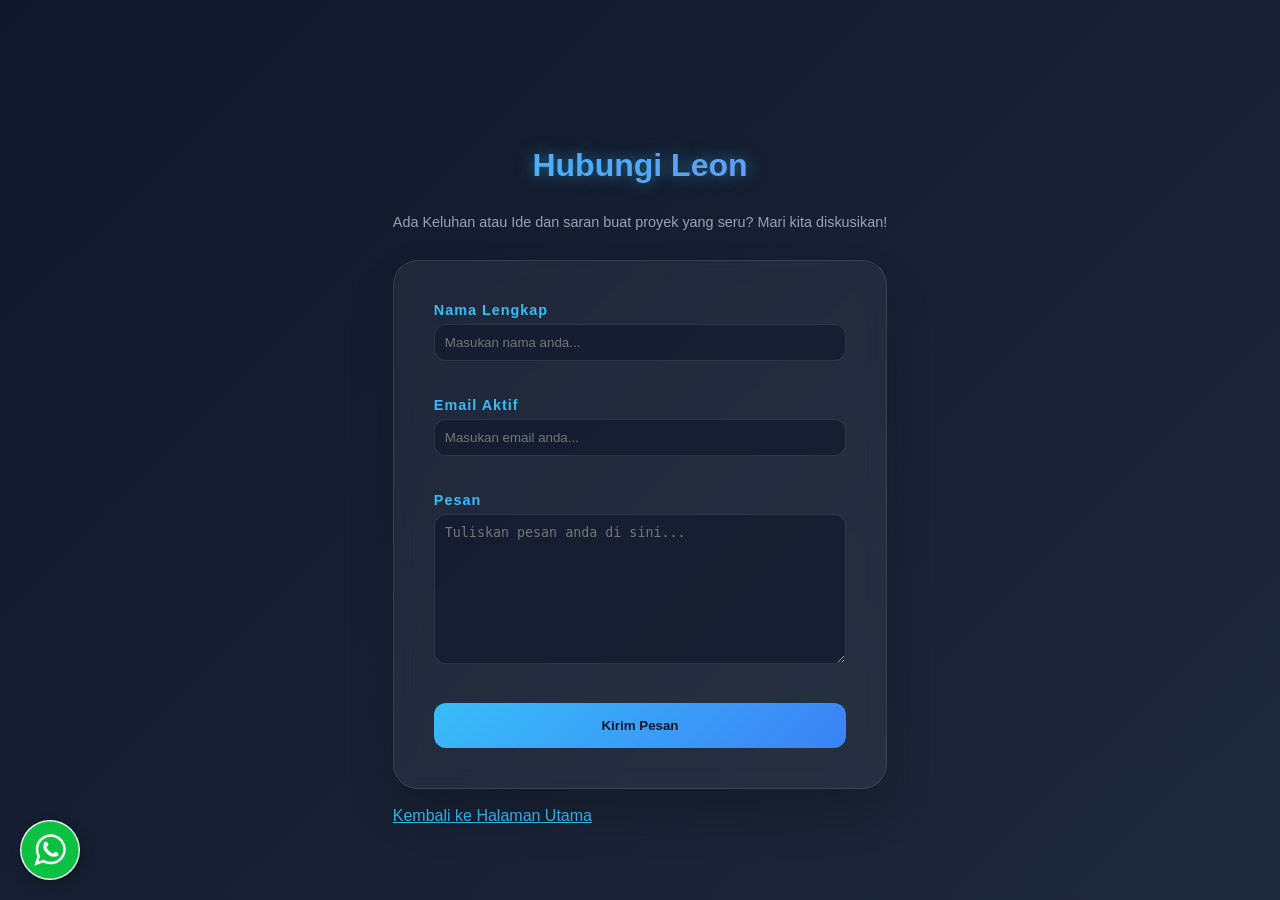
<file: halaman about/base kontak.html>
<!DOCTYPE html>
<html lang="id">
<head>
    <meta charset="UTF-8">
    <meta name="viewport" content="width=device-width, initial-scale=1.0">
    <title>Kontak Leon</title>
    <link rel="stylesheet" href="warna base kontak.css">
    
    <style>
        .wa-floating-btn {
            position: fixed;
            bottom: 20px;
            left: 20px;
            width: 60px;
            height: 60px;
            z-index: 1000;
            text-decoration: none;
            
            animation: munculDariBawah 1s cubic-bezier(0.175, 0.885, 0.32, 1.275) forwards;
            opacity: 0; 
        }

        .wa-floating-btn img {
            width: 100%;
            height: 100%;
            object-fit: contain;
            border-radius: 50%;
            box-shadow: 2px 4px 12px rgba(0, 0, 0, 0.3);
            transition: transform 0.3s cubic-bezier(0.175, 0.885, 0.32, 1.275);
        }

        .wa-floating-btn:hover img {
            transform: scale(1.1) rotate(5deg);
        }

        @keyframes munculDariBawah {
            0% {
                transform: translateY(100px); 
                opacity: 0;
            }
            100% {
                transform: translateY(0); 
                opacity: 1; 
            }
        }
    </style>
</head>
<body>
    
    <div class="container" style="padding-top: 50px">
        <h1>Hubungi Leon</h1>
        <p>Ada Keluhan atau Ide dan saran buat proyek yang seru? Mari kita diskusikan!</p>

        <form style="margin-top: 30px; text-align: left; max-width: 500px; margin-inline: auto;">
            <div style="margin-bottom: 15px;">
                <label>Nama Lengkap</label><br>
                <input type="text" placeholder="Masukan nama anda..." style="width: 100%; padding: 10px; margin-top: 5px;">
            </div>

            <div style="margin-bottom: 15px;">
                <label>Email Aktif</label><br>
                <input type="email" placeholder="Masukan email anda..." style="width: 100%; padding: 10px; margin-top: 5px;">
            </div>

            <div style="margin-bottom: 15px;">
                <label>Pesan</label><br>
                <textarea placeholder="Tuliskan pesan anda di sini..." style="width: 100%; padding: 10px; margin-top: 5px; height: 150px;"></textarea>
            </div>

            <button type="submit" class="btn">Kirim Pesan</button>
        </form>

        <br>
        <a href="../index.html" style="color: #38bdf8">Kembali ke Halaman Utama</a>
    </div>

    <a href="https://wa.me/6285891729388" class="wa-floating-btn" target="_blank" rel="noopener noreferrer">
        <img src="logo wa.jpg" alt="WhatsApp Admin">
    </a>

</body>
</html>
</file>
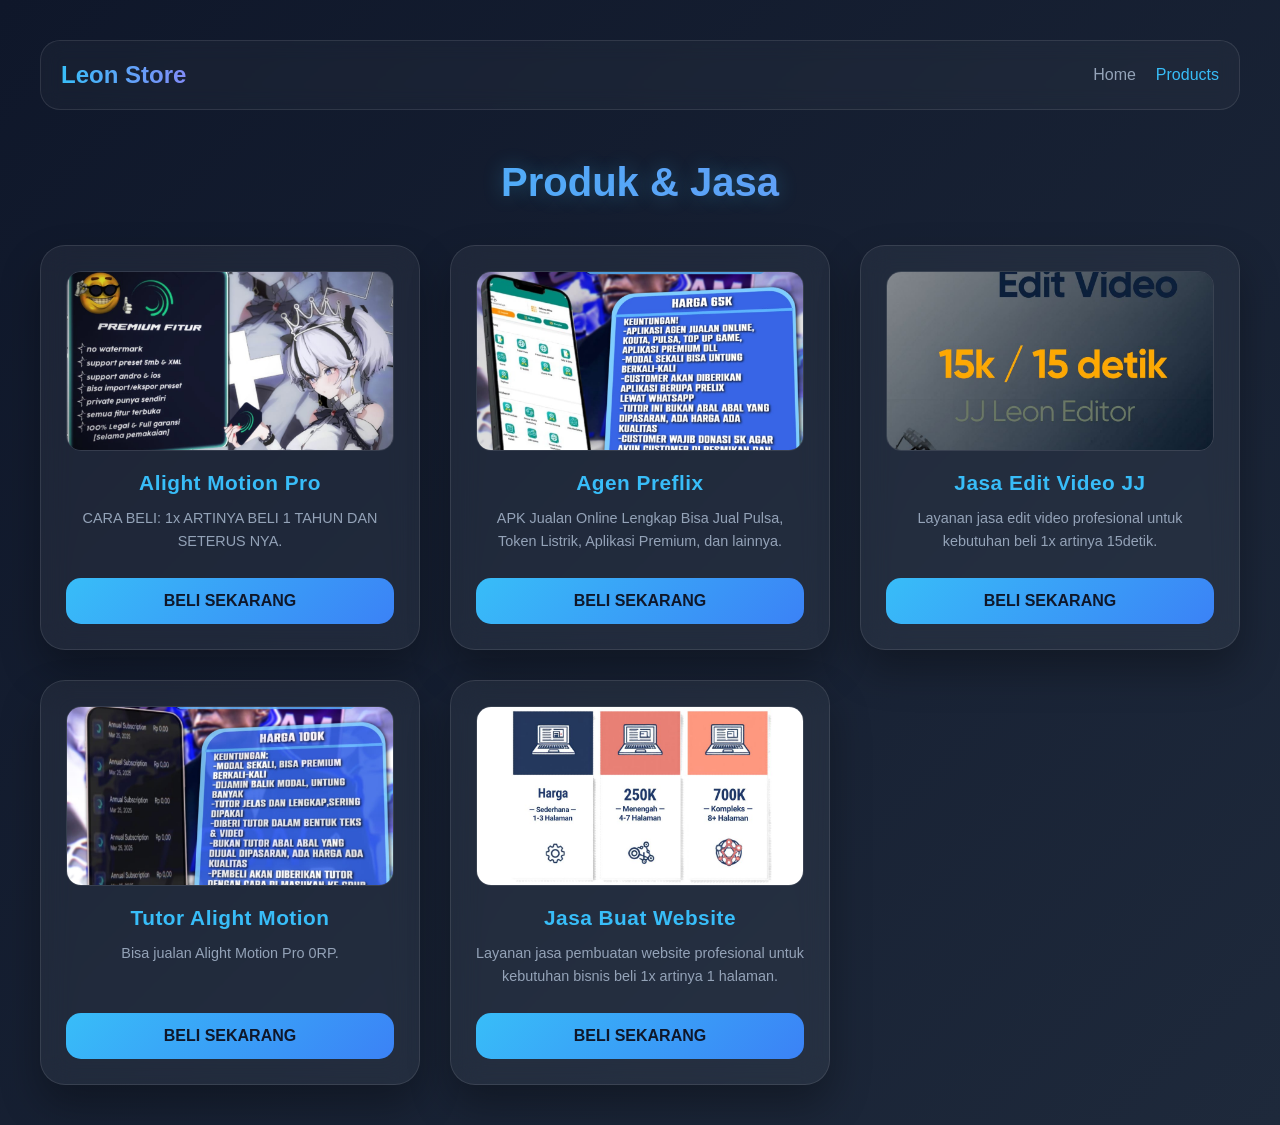
<file: pages produk/products.html>
<!DOCTYPE html>
<html lang="id">
<head>
    <meta charset="UTF-8">
    <meta name="viewport" content="width=device-width, initial-scale=1.0">
    <title>Produk Leon Store</title>
    <link href="warna produk.css" rel="stylesheet">
</head>
<body>
    <nav>
        <div class="logo">Leon Store</div>
        <ul>
            <li><a href="../index.html">Home</a></li>
            <li><a href="#" class="active">Products</a></li>
        </ul>
    </nav>

    <main class="container">
        <h1 class="title">Produk & Jasa</h1>
        <div class="product-grid">
        
            <!-- Produk 1 -->
            <div class="card">
                <div class="image-container">
                    <img src="alight motion.jpeg" alt="Alight Motion Pro">
                </div>
                <h3>Alight Motion Pro</h3>
                <p>CARA BELI: 1x ARTINYA BELI 1 TAHUN DAN SETERUS NYA.</p>
                <button class="btn" onclick="openOrder('Alight Motion Pro', 'Software editing video profesional dengan fitur Pro yang lengkap.', 10000)">Beli Sekarang</button>
            </div>

            <!-- Produk 2 -->
            <div class="card">
                <div class="image-container">
                    <img src="agen preflix.jpeg" alt="Agen Preflix">
                </div>
                <h3>Agen Preflix</h3>
                <p>APK Jualan Online Lengkap Bisa Jual Pulsa, Token Listrik, Aplikasi Premium, dan lainnya.</p>
                <button class="btn" onclick="openOrder('Agen Preflix', 'APK Jualan Online Lengkap Bisa Jual Pulsa, Token Listrik, Aplikasi Premium, dan lainnya.', 65000)">Beli Sekarang</button>
            </div>

            <!-- Produk 3 -->
            <div class="card">
                <div class="image-container">
                    <img src="proyek edit.jpg" alt="Jasa Edit Video JJ">
                </div>
                <h3>Jasa Edit Video JJ</h3>
                <p>Layanan jasa edit video profesional untuk kebutuhan beli 1x artinya 15detik.</p>
                <button class="btn" onclick="openOrder('Jasa Edit Video JJ', 'Layanan jasa edit video profesional untuk kebutuhan.', 15000)">Beli Sekarang</button>
            </div>

            <!-- Produk 4 -->
            <div class="card">
                <div class="image-container">
                    <img src="tutor am.jpeg" alt="Tutor Alight Motion">
                </div>
                <h3>Tutor Alight Motion</h3>
                <p>Bisa jualan Alight Motion Pro 0RP.</p>
                <button class="btn" onclick="openOrder('Tutor Alight Motion', 'Bisa jualan Alight Motion Pro 0RP.', 100000)">Beli Sekarang</button>
            </div>

            <!-- Produk 5 -->
            <div class="card">
                <div class="image-container">
                    <img src="jasa website.jpg" alt="Jasa Buat Website">
                </div>
                <h3>Jasa Buat Website</h3>
                <p>Layanan jasa pembuatan website profesional untuk kebutuhan bisnis beli 1x artinya 1 halaman.</p>
                <button class="btn" onclick="openOrder('Jasa Buat Website', 'Layanan jasa pembuatan website profesional untuk kebutuhan bisnis.', 50000)">Beli Sekarang</button>
            </div>
        </div>
    </main>
    <!---overlay gelap--->
    <div id="overlay" onclick="closeOrder()"></div>

    <!-- panel pembelian -->
    <div id="orderModal" class="modal">
        <div class="modal-header">
            <h3>Detail Pembelian</h3>
            <span class="close-btn" onclick="closeOrder()">&times;</span>
        </div>

        <div class="modal-body">
            <p id="productname" style="font-weight: bold; color: #007bff;"></p>
            <p id="productdesc" style="font-size: 0.9em; color: #555; margin-top: 15px;"></p>

            <label>Nama Anda:</label>
            <input type="text" id="buyerName" placeholder="Masukkan nama Anda">

            <label>Email Anda:</label>
            <input type="email" id="buyerEmail" placeholder="contoh@gmail.com">

            <label>Jumlah Beli:</label>
            <input type="number" id="quantity" value="1" min="1" min="1" oninput="updateTotal()">
            
            <div class="total-section">
                <span>Total Harga:</span>
                <span id="totalPrice">Rp 0</span>
            </div>

            <button class="comfrim-btn" onclick="sumbitOrder()">Konfirmasi Pembelian</button>
        </div>
    </div>

    <script src="order.js"></script>
</body>
</html>
</file>
<file: halaman about/warna base kontak.css>
form{
    background: rgba(255, 255, 255, 0.05);
    backdrop-filter: blur(15px);
    -webkit-backdrop-filter: blur(15px);
    border: 1px solid rgba(255, 255, 255, 0.1);
    padding: 30px;
    border-radius: 20px;
    box-shadow: 0 20px 40px rgba(0, 0, 0, 0.4);
    animation: slideUp 1s ease-out;
}

form label {
    color: #38bdf8;
    font-weight: 600;
    font-size: 0.9rem;
    letter-spacing: 1px;
}

form input, form textarea {
    background: rgba(15, 23, 42, 0.6);
    border: 1px solid rgba(255, 255, 255, 0.1) !important;
    color: white !important;
    outline: none;
    transition: all 0.3s ease;
}

form input:focus, form textarea:focus {
    border-color:  #38bdf8 !important;
    box-shadow: 0 0 10px rgba(56, 189, 248, 0.1) !important;
    transform: scale(1.02);
}

@keyframes slideUp {
    form { opacity: 1; transform: translateY(0); }
}

h1 {
    text-shadow: 0 0 15px rgba(56, 189, 248, 0.5);
}

body {
    background: linear-gradient(135deg, #0f172a 0%, #1e293b 100%);
    min-height: 100vh;
    display: flex;
    justify-content: center;
    align-items: center;
    font-family: 'Poppins', sans-serif;
    margin: 0;
    color: white;
}

form {
    background: rgba(255, 255, 255, 0.05);
    backdrop-filter: blur(10px);
    -webkit-backdrop-filter: blur(10px);
    border: 1px solid rgba(255, 255, 255, 0.1);
    padding: 40px;
    border-radius: 25px;
    box-shadow: 0 25px 45px rgba(0, 0, 0, 0.2);
    animation: muncul 1s ease-out;
}

h1 {
    text-align: center;
    background: linear-gradient(to right, #38bdf8, #818cf8);
    background-clip: text;
    -webkit-background-clip: text;
    -webkit-text-fill-color: transparent;
    margin-bottom: 30px;
}

p {
    text-align: center;
    color: #94a3b8;
    font-size: 0.9rem;
    margin-bottom: 30px;
}

input, textarea {
    width: 100%;
    padding: 12px 15px;
    margin-top: 8px;
    margin-bottom: 20px;
    background: rgba(15, 23, 42, 0.7);
    border-radius: 12px;
    border: 1px solid rgba(255, 255, 255, 0.1);
    color: white;
    outline: none;
    transition: 0.3s;
    box-sizing: border-box;
}

input:focus, textarea:focus {
    border-color: #38bdf8;
    box-shadow: 0 0 15px rgba(56, 189, 248, 0.4);
    background: rgba(15, 23, 42, 0.9);
}

button {
    width: 100%;
    padding: 15px;
    background: linear-gradient(135deg, #38bdf8, #3b82f6);
    border: none;
    border-radius: 12px;
    color: #0f172a;
    font-weight: 700;
    cursor: pointer;
    transition: 0.3s;
}

button:hover {
    background: linear-gradient(135deg, #3b82f6, #38bdf8);
    box-shadow: 0 8px 20px rgba(56, 189, 248, 0.5);
    transform: scale(1.05);
}

@keyframes muncul {
    from { opacity: 0; transform: translateY(30px); }
    to { opacity: 1; transform: translateY(0); }
}

/* Posisi wadah tombol di pojok bawah kiri */
.wa-floating-btn {
    position: fixed;
    bottom: 20px;
    left: 20px;
    width: 60px;
    height: 60px;
    z-index: 1000;
    text-decoration: none;
    overflow: hidden; /* Memotong space kosong gambar */
    border-radius: 50%;
    box-shadow: 2px 4px 12px rgba(0, 0, 0, 0.3);
    
    /* Animasi halus muncul dari bawah saat halaman dibuka */
    animation: munculDariBawah 1s cubic-bezier(0.175, 0.885, 0.32, 1.275) forwards;
    opacity: 0;
}

/* Penyesuaian skala gambar agar pas ke lingkaran */
.wa-floating-btn img {
    width: 100%;
    height: 100%;
    object-fit: cover;
    transform: scale(1.9); /* Memotong pinggiran transparan bawaan foto */
    transition: transform 0.3s cubic-bezier(0.175, 0.885, 0.32, 1.275);
    display: block;
}

/* Logika Jalur Animasi Muncul dari Bawah */
@keyframes munculDariBawah {
    0% {
        transform: translateY(100px);
        opacity: 0;
    }
    100% {
        transform: translateY(0);
        opacity: 1;
    }
}
</file>
<file: pages produk/warna produk.css>
* {
    margin: 0;
    padding: 0;
    box-sizing: border-box;
}

body {
    background: linear-gradient(135deg, #0f172a 0%, #1e293b 100%);
    min-height: 100vh;
    font-family: 'Poppins', sans-serif;
    color: white;
    padding: 40px 20px;
}

nav {
    display: flex;
    justify-content: space-between;
    align-items: center;
    max-width: 1200px;
    margin: 0 auto 50px;
    padding: 20px;
    background: rgba(255, 255, 255, 0.03);
    backdrop-filter: blur(10px);
    -webkit-backdrop-filter: blur(10px);
    border: 1px solid rgba(255, 255, 255, 0.1);
    border-radius: 20px;
}

.logo {
    font-size: 1.5rem;
    font-weight: 700;
    background: linear-gradient(to right, #38bdf8, #818cf8);
    -webkit-background-clip: text;
    -webkit-text-fill-color: transparent;
}

nav ul {
    list-style: none;
    display: flex;
    gap: 20px;
}

nav ul li a {
    text-decoration: none;
    color: #94a3b8;
    font-weight: 500;
    transition: 0.3s;
}

nav ul li a.active, nav ul li a:hover {
    color: #38bdf8;
}

.title {
    text-align: center;
    font-size: 2.5rem;
    margin-bottom: 40px;
    background: linear-gradient(to right, #38bdf8, #818cf8);
    -webkit-background-clip: text;
    -webkit-text-fill-color: transparent;
    text-shadow: 0 0 20px rgba(56, 189, 248, 0.3);
}
/* --- GRID SISTEM --- */
.product-grid {
    display: grid;
    grid-template-columns: repeat(auto-fit, minmax(280px, 1fr));
    gap: 30px;
    max-width: 1200px;
    margin: 0 auto;
}

.card {
    background: rgba(255, 255, 255, 0.05);
    backdrop-filter: blur(15px);
    -webkit-backdrop-filter: blur(15px);
    border: 1px solid rgba(255, 255, 255, 0.1);
    padding: 25px;
    border-radius: 25px;
    box-shadow: 0 20px 40px rgba(0, 0, 0, 0.3);
    transition: all 0.4s cubic-bezier(0.175, 0.885, 0.32, 1.275);
    animation: muncul 1s ease-out;
    display: flex;
    flex-direction: column;
    align-items: center;
    text-align: center;
}

.card:hover {
    transform: translateY(-15px) scale(1.03);
    border-color: #38bdf8;
    box-shadow: 0 25px 50px rgba(56, 189, 248, 0.2);
}

.image-container {
    width: 100%;
    height: 180px;
    overflow: hidden;
    border-radius: 15px;
    margin-bottom: 20px;
    border: 1px solid rgba(255, 255, 255, 0.1);
}

.image-container img {
    width: 100%;
    height: 100%;
    object-fit: cover;
    transition: 0.5s;
}

.card:hover .image-container img {
    transform: scale(1.1);
}

/* Teks Produk */
.card h3 {
    color: #38bdf8;
    margin-bottom: 12px;
    font-size: 1.3rem;
    letter-spacing: 0.5px;
}

.card p {
    color: #94a3b8;
    font-size: 0.9rem;
    line-height: 1.6;
    margin-bottom: 25px;
    flex-grow: 1; 
}

.btn {
    width: 100%;
    padding: 14px;
    background: linear-gradient(135deg, #38bdf8, #3b82f6);
    border: none;
    border-radius: 15px;
    color: #0f172a;
    font-weight: 700;
    font-size: 1rem;
    cursor: pointer;
    transition: 0.3s;
    text-transform: uppercase;
}

.btn:hover {
    box-shadow: 0 0 20px rgba(56, 189, 248, 0.6);
    transform: scale(1.05);
    filter: brightness(1.1);
}
/* --- ANIMASI --- */
@keyframes muncul {
    from { 
        opacity: 0; 
        transform: translateY(30px); 
    }
    to { 
        opacity: 1; 
        transform: translateY(0); 
    }
}

html {
    scroll-behavior: smooth;
}

/* Overlay gelap menggunakan warna dasar #0f172a dengan transparansi */
#overlay {
    display: none;
    position: fixed;
    top: 0;
    left: 0;
    width: 100%;
    height: 100%;
    background: rgba(15, 23, 42, 0.85); /* #0f172a dengan opacity */
    backdrop-filter: blur(4px); /* Efek blur estetik */
    z-index: 999;
}

/* Modal Box */
.modal {
    display: none;
    position: fixed;
    top: 50%;
    left: 50%;
    transform: translate(-50%, -50%);
    width: 90%;
    max-width: 400px;
    background: #ffffff;
    border-radius: 16px;
    box-shadow: 0 20px 25px -5px rgba(0, 0, 0, 0.2);
    z-index: 1000;
    overflow: hidden;
    font-family: 'Segoe UI', sans-serif;
    animation: slideUp 0.3s ease-out;
}

/* Header Modal menggunakan #0f172a */
.modal-header {
    background: #0f172a; 
    color: #38bdf8; /* Biru Muda (Sky Blue) */
    padding: 15px 20px;
    display: flex;
    justify-content: space-between;
    align-items: center;
}

.modal-header h3 { margin: 0; font-size: 1.2rem; }

.close-btn {
    cursor: pointer;
    font-size: 24px;
    color: #94a3b8;
}

/* Body Modal */
.modal-body {
    padding: 20px;
    color: #1e293b;
}

#productname {
    color: #0f172a; /* Navy Gelap */
    font-size: 1.3rem;
    margin-bottom: 5px;
}

/* Input Fields */
.modal-body label {
    display: block;
    font-size: 0.85rem;
    font-weight: 600;
    margin-top: 10px;
    color: #64748b;
}

.modal-body input {
    width: 100%;
    padding: 10px;
    margin-top: 5px;
    border: 1px solid #e2e8f0;
    border-radius: 8px;
    box-sizing: border-box;
    outline: none;
}

/* Border biru muda saat input diklik */
.modal-body input:focus {
    border-color: #38bdf8;
    box-shadow: 0 0 0 2px rgba(56, 189, 248, 0.2);
}

/* Section Total */
.total-section {
    background: #ffffff;
    padding: 15px;
    border-radius: 8px;
    margin: 20px 0;
    display: flex;
    justify-content: space-between;
    font-weight: bold;
    color: #0f172a;
}

/* Tombol Konfirmasi Biru Muda */
.comfrim-btn {
    width: 100%;
    background: #38bdf8; /* Biru Muda */
    color: white;
    padding: 12px;
    border: none;
    border-radius: 8px;
    font-weight: bold;
    cursor: pointer;
    transition: 0.3s;
}

.comfrim-btn:hover {
    background: #0ea5e9; /* Biru agak tua sedikit saat hover */
}

/* Animasi Slide Up */
@keyframes slideUp {
    from { opacity: 0; transform: translate(-50%, -40%); }
    to { opacity: 1; transform: translate(-50%, -50%); }
}
</file>
